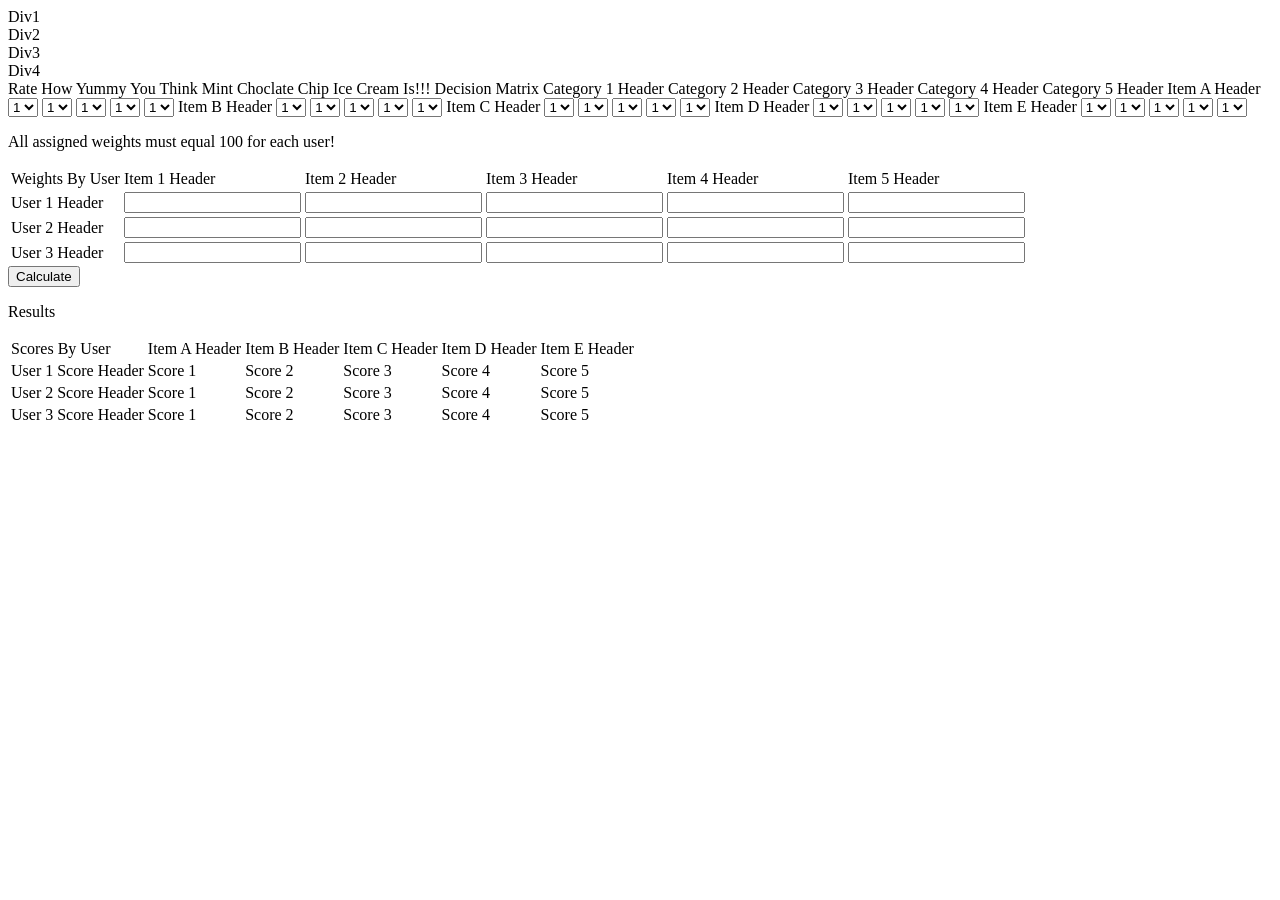
<file: WEBT2300-Module03-Lab/index.html>
<!DOCTYPE html>
<html lang="en">
<head>
    <meta charset="UTF-8">
    <meta name="viewport" content="width=device-width, initial-scale=1.0">
    <title>Document</title>
    <script src="jquery-3.7.1.js"></script>
    <script src="main3.js"></script>
</head>
<body>
    <div>Div1</div>
    <div id="div2">Div2</div>
    <div class="divs">Div3</div>
    <div class="divs">Div4</div>

    <table class="whiteText"></table>
        <tr>
            <td>Rate How Yummy You Think Mint Choclate Chip Ice Cream Is!!!</td>
            <td>Decision Matrix</td>
            <td>Category 1 Header</td>
            <td>Category 2 Header</td>
            <td>Category 3 Header</td>
            <td>Category 4 Header</td>
            <td>Category 5 Header</td>
        </tr>
        <tr>
            <td>Item A Header</td>
            <td>
                <select id="select1">
                    <option value="1">1</option>
                    <option value="2">2</option>
                    <option value="3">3</option>
                    <option value="4">4</option>
                    <option value="5">5</option>
                </select>
            </td>
            <td>
                <select>
                    <option value="1">1</option>
                    <option value="2">2</option>
                    <option value="3">3</option>
                    <option value="4">4</option>
                    <option value="5">5</option>
                </select>
            </td>
            <td>
                <select>
                    <option value="1">1</option>
                    <option value="2">2</option>
                    <option value="3">3</option>
                    <option value="4">4</option>
                    <option value="5">5</option>
                </select>
            </td>
            <td>
                <select>
                    <option value="1">1</option>
                    <option value="2">2</option>
                    <option value="3">3</option>
                    <option value="4">4</option>
                    <option value="5">5</option>
                </select>
            </td>
            <td>
                <select>
                    <option value="1">1</option>
                    <option value="2">2</option>
                    <option value="3">3</option>
                    <option value="4">4</option>
                    <option value="5">5</option>
                </select>
            </td>
        </tr>
        <tr>
            <td>Item B Header</td>
            <td>
                <select>
                    <option value="1">1</option>
                    <option value="2">2</option>
                    <option value="3">3</option>
                    <option value="4">4</option>
                    <option value="5">5</option>
                </select>
            </td>
            <td>
                <select>
                    <option value="1">1</option>
                    <option value="2">2</option>
                    <option value="3">3</option>
                    <option value="4">4</option>
                    <option value="5">5</option>
                </select>
            </td>
            <td>
                <select>
                    <option value="1">1</option>
                    <option value="2">2</option>
                    <option value="3">3</option>
                    <option value="4">4</option>
                    <option value="5">5</option>
                </select>
            </td>
            <td>
                <select>
                    <option value="1">1</option>
                    <option value="2">2</option>
                    <option value="3">3</option>
                    <option value="4">4</option>
                    <option value="5">5</option>
                </select>
            </td>
            <td>
                <select>
                    <option value="1">1</option>
                    <option value="2">2</option>
                    <option value="3">3</option>
                    <option value="4">4</option>
                    <option value="5">5</option>
                </select>
            </td>
        </tr>
        <tr>
            <td>Item C Header</td>
            <td>
                <select>
                    <option value="1">1</option>
                    <option value="2">2</option>
                    <option value="3">3</option>
                    <option value="4">4</option>
                    <option value="5">5</option>
                </select>
            </td>
            <td>
                <select>
                    <option value="1">1</option>
                    <option value="2">2</option>
                    <option value="3">3</option>
                    <option value="4">4</option>
                    <option value="5">5</option>
                </select>
            </td>
            <td>
                <select>
                    <option value="1">1</option>
                    <option value="2">2</option>
                    <option value="3">3</option>
                    <option value="4">4</option>
                    <option value="5">5</option>
                </select>
            </td>
            <td>
                <select>
                    <option value="1">1</option>
                    <option value="2">2</option>
                    <option value="3">3</option>
                    <option value="4">4</option>
                    <option value="5">5</option>
                </select>
            </td>
            <td>
                <select>
                    <option value="1">1</option>
                    <option value="2">2</option>
                    <option value="3">3</option>
                    <option value="4">4</option>
                    <option value="5">5</option>
                </select>
            </td>
        </tr>
        <tr>
            <td>Item D Header</td>
            <td>
                <select>
                    <option value="1">1</option>
                    <option value="2">2</option>
                    <option value="3">3</option>
                    <option value="4">4</option>
                    <option value="5">5</option>
                </select>
            </td>
            <td>
                <select>
                    <option value="1">1</option>
                    <option value="2">2</option>
                    <option value="3">3</option>
                    <option value="4">4</option>
                    <option value="5">5</option>
                </select>
            </td>
            <td>
                <select>
                    <option value="1">1</option>
                    <option value="2">2</option>
                    <option value="3">3</option>
                    <option value="4">4</option>
                    <option value="5">5</option>
                </select>
            </td>
            <td>
                <select>
                    <option value="1">1</option>
                    <option value="2">2</option>
                    <option value="3">3</option>
                    <option value="4">4</option>
                    <option value="5">5</option>
                </select>
            </td>
            <td>
                <select>
                    <option value="1">1</option>
                    <option value="2">2</option>
                    <option value="3">3</option>
                    <option value="4">4</option>
                    <option value="5">5</option>
                </select>
            </td>
        </tr>
        <tr>
            <td>Item E Header</td>
            <td>
                <select>
                    <option value="1">1</option>
                    <option value="2">2</option>
                    <option value="3">3</option>
                    <option value="4">4</option>
                    <option value="5">5</option>
                </select>
            </td>
            <td>
                <select>
                    <option value="1">1</option>
                    <option value="2">2</option>
                    <option value="3">3</option>
                    <option value="4">4</option>
                    <option value="5">5</option>
                </select>
            </td>
            <td>
                <select>
                    <option value="1">1</option>
                    <option value="2">2</option>
                    <option value="3">3</option>
                    <option value="4">4</option>
                    <option value="5">5</option>
                </select>
            </td>
            <td>
                <select>
                    <option value="1">1</option>
                    <option value="2">2</option>
                    <option value="3">3</option>
                    <option value="4">4</option>
                    <option value="5">5</option>
                </select>
            </td>
            <td>
                <select>
                    <option value="1">1</option>
                    <option value="2">2</option>
                    <option value="3">3</option>
                    <option value="4">4</option>
                    <option value="5">5</option>
                </select>
            </td>
        </tr>
    </table class="whiteText">
    <p class="whiteText">All assigned weights must equal 100 for each user!</p>
    <table class="whiteText">
        <tr>
            <td>Weights By User</td>
            <td>Item 1 Header</td>
            <td>Item 2 Header</td>
            <td>Item 3 Header</td>
            <td>Item 4 Header</td>
            <td>Item 5 Header</td>
        </tr>
        <tr>
            <td>User 1 Header</td>
            <td>
               <input type="text"> 
            </td>
            <td>
                <input type="text">
            </td>
            <td>
                <input type="text">
            </td>
            <td>
                <input type="text">
            </td>
            <td>
                <input type="text">
            </td>
        </tr>    
        <tr>
            <td>User 2 Header</td>
            <td>
                <input type="text">
            </td>
            <td>
                <input type="text">
            </td>
            <td>
                <input type="text">
            </td>
            <td>
                <input type="text">
            </td>
            <td>
                <input type="text">
            </td>
        </tr>    
        <tr>
            <td>User 3 Header</td>
            <td>
                <input type="text">
            </td>
            <td>
                <input type="text">
            </td>
            <td>
                <input type="text">
            </td>
            <td>
                <input type="text">
            </td>
            <td>
                <input type="text">
            </td>
        </tr>
    </table>
    <button onclick="doMultiplication()" >Calculate</button>
    <p class="whiteText">Results</p>
    <table class="whiteText">
        <tr class="user-row">
            <td>Scores By User</td>
            <td>Item A Header</td>
            <td>Item B Header</td>
            <td>Item C Header</td>
            <td>Item D Header</td>
            <td>Item E Header</td>
        </tr>
        <tr class="user-row">
            <td>User 1 Score Header</td>
            <td>Score 1</td>
            <td>Score 2</td>
            <td>Score 3</td>
            <td>Score 4</td>
            <td>Score 5</td>
        </tr>
        <tr class="user-row">
            <td>User 2 Score Header</td>
            <td>Score 1</td>
            <td>Score 2</td>
            <td>Score 3</td>
            <td>Score 4</td>
            <td>Score 5</td>
        </tr>
        <tr class="user-row">
            <td>User 3 Score Header</td>
            <td>Score 1</td>
            <td>Score 2</td>
            <td>Score 3</td>
            <td>Score 4</td>
            <td>Score 5</td>
        </tr>
    </table>
    <script src="main3.js"></script></script>
</body>
</html>
</file>
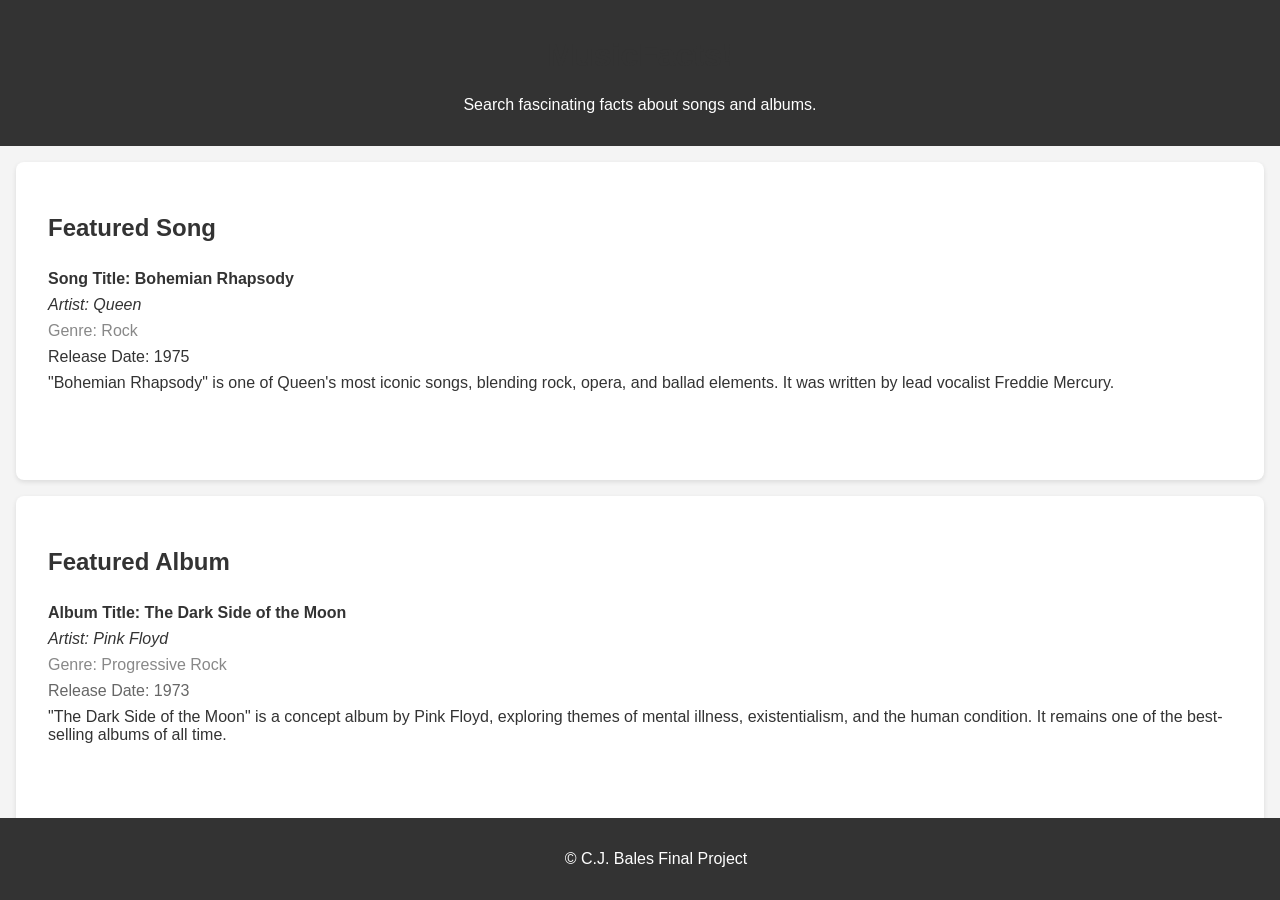
<file: Project/test.html>
<html>
<head>
<meta charset="UTF-8">
    <meta name="viewport" content="width=device-width, initial-scale=1.0">
    <script src="https://cdnjs.cloudflare.com/ajax/libs/jquery/3.7.1/jquery.min.js" integrity="sha512-v2CJ7UaYy4JwqLDIrZUI/4hqeoQieOmAZNXBeQyjo21dadnwR+8ZaIJVT8EE2iyI61OV8e6M8PP2/4hpQINQ/g==" crossorigin="anonymous" referrerpolicy="no-referrer"></script>
    <script src="main.js"></script>
    <title>Cecil Bales MusicFacts! Project</title>
    <style>
        body {
            font-family: Arial, sans-serif;
            background-color: #f4f4f4;
            color: #333;
            margin: 0;
            padding: 0;
        }

        header {
            background-color: #333;
            color: white;
            text-align: center;
            padding: 1rem;
        }

        section {
            padding: 2rem;
            margin: 1rem;
            background-color: white;
            border-radius: 8px;
            box-shadow: 0 2px 5px rgba(0, 0, 0, 0.1);
        }

        h1, h2 {
            color: #333;
        }

        .song, .album {
            display: flex;
            flex-direction: column;
            margin-bottom: 2rem;
        }

        .song-info, .album-info {
            margin-bottom: 1rem;
        }

        .song-info p, .album-info p {
            margin: 0.5rem 0;
        }

        .song-info .title, .album-info .title {
            font-weight: bold;
        }

        .song-info .artist, .album-info .artist {
            font-style: italic;
        }

        .song-info .genre, .album-info .genre {
            color: #888;
        }

        .album-info .release-date {
            color: #666;
        }

        footer {
            text-align: center;
            padding: 1rem;
            background-color: #333;
            color: white;
            position: fixed;
            bottom: 0;
            width: 100%;
        }
    </style>
</head>
<body>
    <header>
        <h1>MusicFacts!</h1>
        <p>Search fascinating facts about songs and albums.</p>
    </header>

    <section>
        <h2>Featured Song</h2>
        <div class="song">
            <div class="song-info">
                <p class="title">Song Title: <strong>Bohemian Rhapsody</strong></p>
                <p class="artist">Artist: <em>Queen</em></p>
                <p class="genre">Genre: Rock</p>
                <p class="release-date">Release Date: 1975</p>
                <p class="description">"Bohemian Rhapsody" is one of Queen's most iconic songs, blending rock, opera, and ballad elements. It was written by lead vocalist Freddie Mercury.</p>
            </div>
        </div>
    </section>

    <section>
        <h2>Featured Album</h2>
        <div class="album">
            <div class="album-info">
                <p class="title">Album Title: <strong>The Dark Side of the Moon</strong></p>
                <p class="artist">Artist: <em>Pink Floyd</em></p>
                <p class="genre">Genre: Progressive Rock</p>
                <p class="release-date">Release Date: 1973</p>
                <p class="description">"The Dark Side of the Moon" is a concept album by Pink Floyd, exploring themes of mental illness, existentialism, and the human condition. It remains one of the best-selling albums of all time.</p>
            </div>
        </div>
    </section>

    <footer>
        <p>&copy; C.J. Bales Final Project</p>
    </footer>
</body> 
</html>
</file>
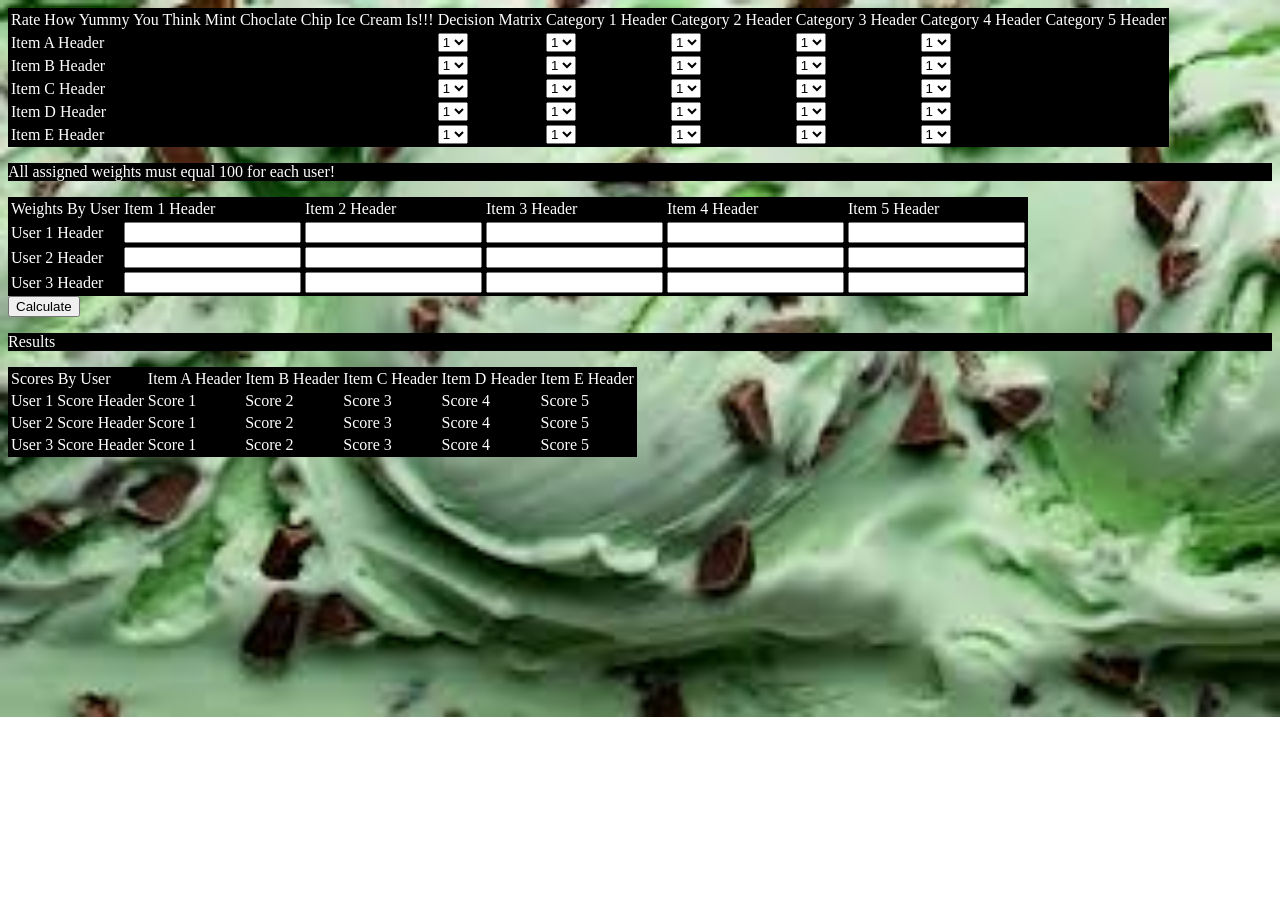
<file: WEBT2300-Module02-Lab/WEBT2300-Module02-Lab.html>
﻿<!DOCTYPE html>
<html lang="en">
<head>
    <meta charset="UTF-8">
    <meta name="viewport" content="width=device-width, initial-scale=1.0">
    <title>Module 02 - Lab Cecil Bales</title>
    <style>
        body {
            background-image: url("mintchoc.jpg");
            background-size: cover;
            background-repeat: no-repeat;
        }
        .whiteText {
            background-color:black; color:white;
        }
    </style>
</head>
<body>
    <table class="whiteText">
        <tr>
            <td>Rate How Yummy You Think Mint Choclate Chip Ice Cream Is!!!</td>
            <td>Decision Matrix</td>
            <td>Category 1 Header</td>
            <td>Category 2 Header</td>
            <td>Category 3 Header</td>
            <td>Category 4 Header</td>
            <td>Category 5 Header</td>
        </tr>
        <tr>
            <td>Item A Header</td>
            <td>
                <select id="select1">
                    <option value="1">1</option>
                    <option value="2">2</option>
                    <option value="3">3</option>
                    <option value="4">4</option>
                    <option value="5">5</option>
                </select>
            </td>
            <td>
                <select>
                    <option value="1">1</option>
                    <option value="2">2</option>
                    <option value="3">3</option>
                    <option value="4">4</option>
                    <option value="5">5</option>
                </select>
            </td>
            <td>
                <select>
                    <option value="1">1</option>
                    <option value="2">2</option>
                    <option value="3">3</option>
                    <option value="4">4</option>
                    <option value="5">5</option>
                </select>
            </td>
            <td>
                <select>
                    <option value="1">1</option>
                    <option value="2">2</option>
                    <option value="3">3</option>
                    <option value="4">4</option>
                    <option value="5">5</option>
                </select>
            </td>
            <td>
                <select>
                    <option value="1">1</option>
                    <option value="2">2</option>
                    <option value="3">3</option>
                    <option value="4">4</option>
                    <option value="5">5</option>
                </select>
            </td>
        </tr>
        <tr>
            <td>Item B Header</td>
            <td>
                <select>
                    <option value="1">1</option>
                    <option value="2">2</option>
                    <option value="3">3</option>
                    <option value="4">4</option>
                    <option value="5">5</option>
                </select>
            </td>
            <td>
                <select>
                    <option value="1">1</option>
                    <option value="2">2</option>
                    <option value="3">3</option>
                    <option value="4">4</option>
                    <option value="5">5</option>
                </select>
            </td>
            <td>
                <select>
                    <option value="1">1</option>
                    <option value="2">2</option>
                    <option value="3">3</option>
                    <option value="4">4</option>
                    <option value="5">5</option>
                </select>
            </td>
            <td>
                <select>
                    <option value="1">1</option>
                    <option value="2">2</option>
                    <option value="3">3</option>
                    <option value="4">4</option>
                    <option value="5">5</option>
                </select>
            </td>
            <td>
                <select>
                    <option value="1">1</option>
                    <option value="2">2</option>
                    <option value="3">3</option>
                    <option value="4">4</option>
                    <option value="5">5</option>
                </select>
            </td>
        </tr>
        <tr>
            <td>Item C Header</td>
            <td>
                <select>
                    <option value="1">1</option>
                    <option value="2">2</option>
                    <option value="3">3</option>
                    <option value="4">4</option>
                    <option value="5">5</option>
                </select>
            </td>
            <td>
                <select>
                    <option value="1">1</option>
                    <option value="2">2</option>
                    <option value="3">3</option>
                    <option value="4">4</option>
                    <option value="5">5</option>
                </select>
            </td>
            <td>
                <select>
                    <option value="1">1</option>
                    <option value="2">2</option>
                    <option value="3">3</option>
                    <option value="4">4</option>
                    <option value="5">5</option>
                </select>
            </td>
            <td>
                <select>
                    <option value="1">1</option>
                    <option value="2">2</option>
                    <option value="3">3</option>
                    <option value="4">4</option>
                    <option value="5">5</option>
                </select>
            </td>
            <td>
                <select>
                    <option value="1">1</option>
                    <option value="2">2</option>
                    <option value="3">3</option>
                    <option value="4">4</option>
                    <option value="5">5</option>
                </select>
            </td>
        </tr>
        <tr>
            <td>Item D Header</td>
            <td>
                <select>
                    <option value="1">1</option>
                    <option value="2">2</option>
                    <option value="3">3</option>
                    <option value="4">4</option>
                    <option value="5">5</option>
                </select>
            </td>
            <td>
                <select>
                    <option value="1">1</option>
                    <option value="2">2</option>
                    <option value="3">3</option>
                    <option value="4">4</option>
                    <option value="5">5</option>
                </select>
            </td>
            <td>
                <select>
                    <option value="1">1</option>
                    <option value="2">2</option>
                    <option value="3">3</option>
                    <option value="4">4</option>
                    <option value="5">5</option>
                </select>
            </td>
            <td>
                <select>
                    <option value="1">1</option>
                    <option value="2">2</option>
                    <option value="3">3</option>
                    <option value="4">4</option>
                    <option value="5">5</option>
                </select>
            </td>
            <td>
                <select>
                    <option value="1">1</option>
                    <option value="2">2</option>
                    <option value="3">3</option>
                    <option value="4">4</option>
                    <option value="5">5</option>
                </select>
            </td>
        </tr>
        <tr>
            <td>Item E Header</td>
            <td>
                <select>
                    <option value="1">1</option>
                    <option value="2">2</option>
                    <option value="3">3</option>
                    <option value="4">4</option>
                    <option value="5">5</option>
                </select>
            </td>
            <td>
                <select>
                    <option value="1">1</option>
                    <option value="2">2</option>
                    <option value="3">3</option>
                    <option value="4">4</option>
                    <option value="5">5</option>
                </select>
            </td>
            <td>
                <select>
                    <option value="1">1</option>
                    <option value="2">2</option>
                    <option value="3">3</option>
                    <option value="4">4</option>
                    <option value="5">5</option>
                </select>
            </td>
            <td>
                <select>
                    <option value="1">1</option>
                    <option value="2">2</option>
                    <option value="3">3</option>
                    <option value="4">4</option>
                    <option value="5">5</option>
                </select>
            </td>
            <td>
                <select>
                    <option value="1">1</option>
                    <option value="2">2</option>
                    <option value="3">3</option>
                    <option value="4">4</option>
                    <option value="5">5</option>
                </select>
            </td>
        </tr>
    </table class="whiteText">
    <p class="whiteText">All assigned weights must equal 100 for each user!</p>
    <table class="whiteText">
        <tr>
            <td>Weights By User</td>
            <td>Item 1 Header</td>
            <td>Item 2 Header</td>
            <td>Item 3 Header</td>
            <td>Item 4 Header</td>
            <td>Item 5 Header</td>
        </tr>
        <tr>
            <td>User 1 Header</td>
            <td>
               <input type="text"> 
            </td>
            <td>
                <input type="text">
            </td>
            <td>
                <input type="text">
            </td>
            <td>
                <input type="text">
            </td>
            <td>
                <input type="text">
            </td>
        </tr>    
        <tr>
            <td>User 2 Header</td>
            <td>
                <input type="text">
            </td>
            <td>
                <input type="text">
            </td>
            <td>
                <input type="text">
            </td>
            <td>
                <input type="text">
            </td>
            <td>
                <input type="text">
            </td>
        </tr>    
        <tr>
            <td>User 3 Header</td>
            <td>
                <input type="text">
            </td>
            <td>
                <input type="text">
            </td>
            <td>
                <input type="text">
            </td>
            <td>
                <input type="text">
            </td>
            <td>
                <input type="text">
            </td>
        </tr>
    </table>
    <button onclick="doMultiplication()" >Calculate</button>
    <p class="whiteText">Results</p>
    <table class="whiteText">
        <tr class="user-row">
            <td>Scores By User</td>
            <td>Item A Header</td>
            <td>Item B Header</td>
            <td>Item C Header</td>
            <td>Item D Header</td>
            <td>Item E Header</td>
        </tr>
        <tr class="user-row">
            <td>User 1 Score Header</td>
            <td>Score 1</td>
            <td>Score 2</td>
            <td>Score 3</td>
            <td>Score 4</td>
            <td>Score 5</td>
        </tr>
        <tr class="user-row">
            <td>User 2 Score Header</td>
            <td>Score 1</td>
            <td>Score 2</td>
            <td>Score 3</td>
            <td>Score 4</td>
            <td>Score 5</td>
        </tr>
        <tr class="user-row">
            <td>User 3 Score Header</td>
            <td>Score 1</td>
            <td>Score 2</td>
            <td>Score 3</td>
            <td>Score 4</td>
            <td>Score 5</td>
        </tr>
    </table>
    <script src="main2.js"></script></script>
</body>
</html>
</file>
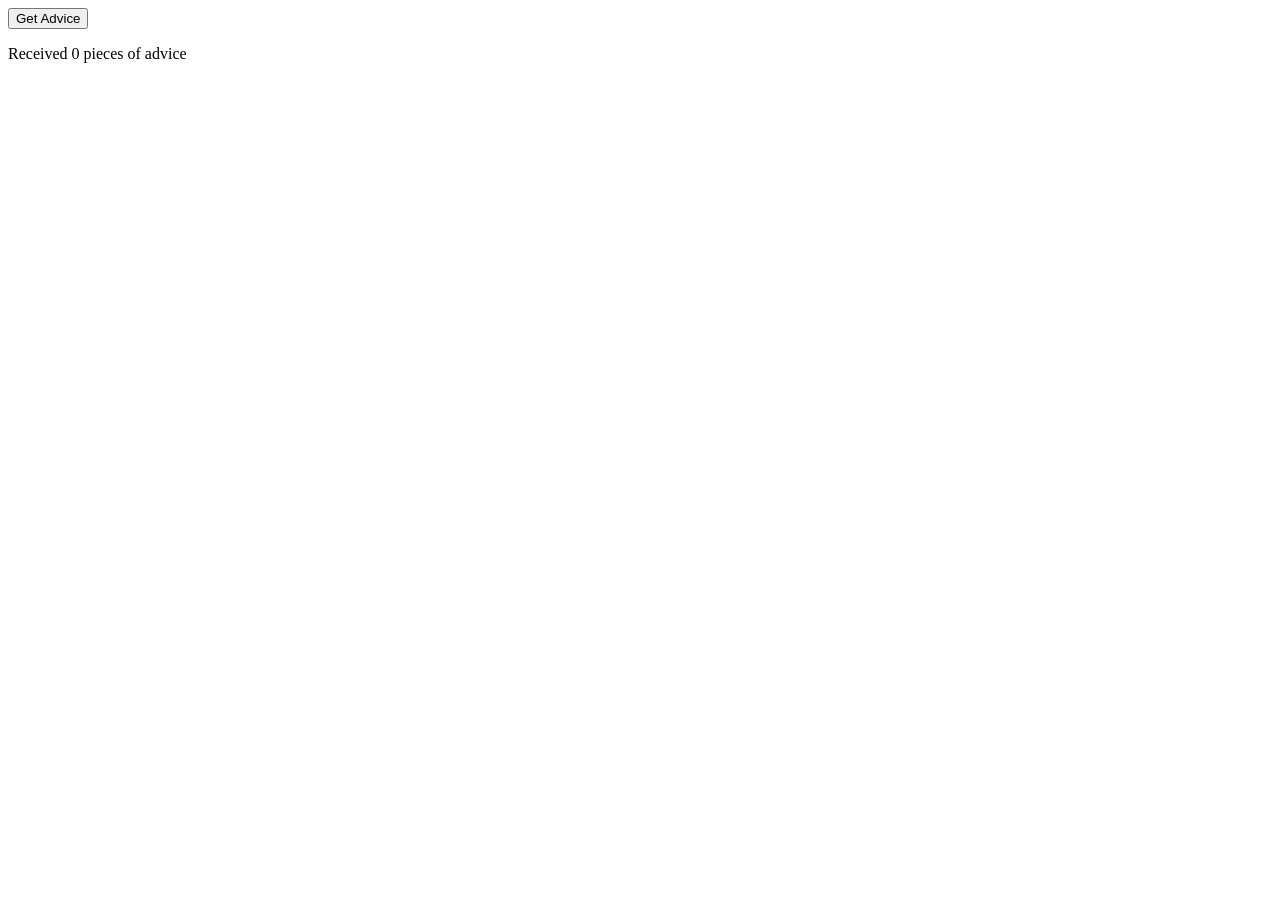
<file: WEBT2300-Module04-Lab/WEBT2300-Module04-Lab.html>
<!DOCTYPE html>
<html lang="en">
<head>
    <meta charset="UTF-8">
    <meta name="viewport" content="width=device-width, initial-scale=1.0">
    <script src="https://cdnjs.cloudflare.com/ajax/libs/jquery/3.7.1/jquery.min.js" integrity="sha512-v2CJ7UaYy4JwqLDIrZUI/4hqeoQieOmAZNXBeQyjo21dadnwR+8ZaIJVT8EE2iyI61OV8e6M8PP2/4hpQINQ/g==" crossorigin="anonymous" referrerpolicy="no-referrer"></script>
    <title>Module 04 - Lab Cecil Bales</title>
</head>
<body>
    <button onclick="getAdvice()">Get Advice</button>
    <p id="advice"></p>
    <p>Received <span id="adviceCount">0</span> pieces of advice</p>
</body>
<script>
    // Declare your advice counter in this scope

    function getAdvice() {
        // Make your AJAX request here
    }

</script>
</html>
</file>
